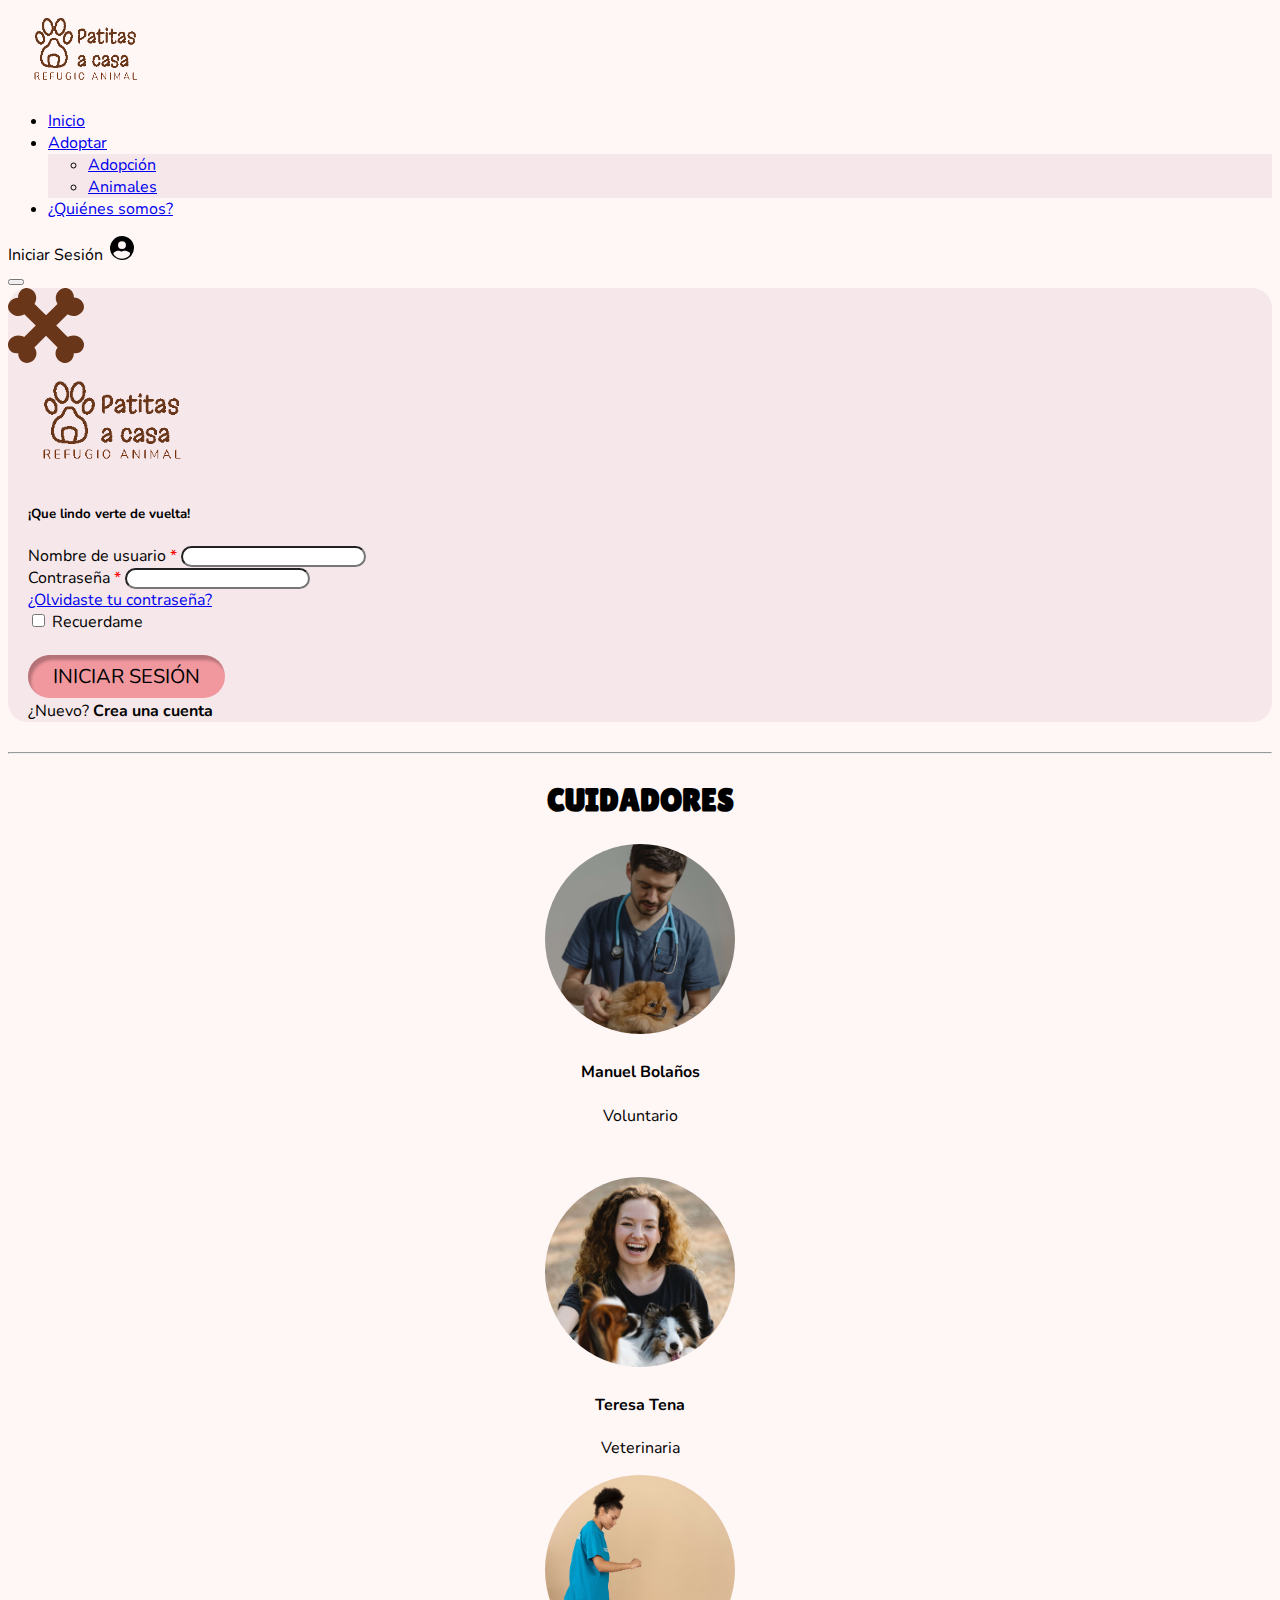
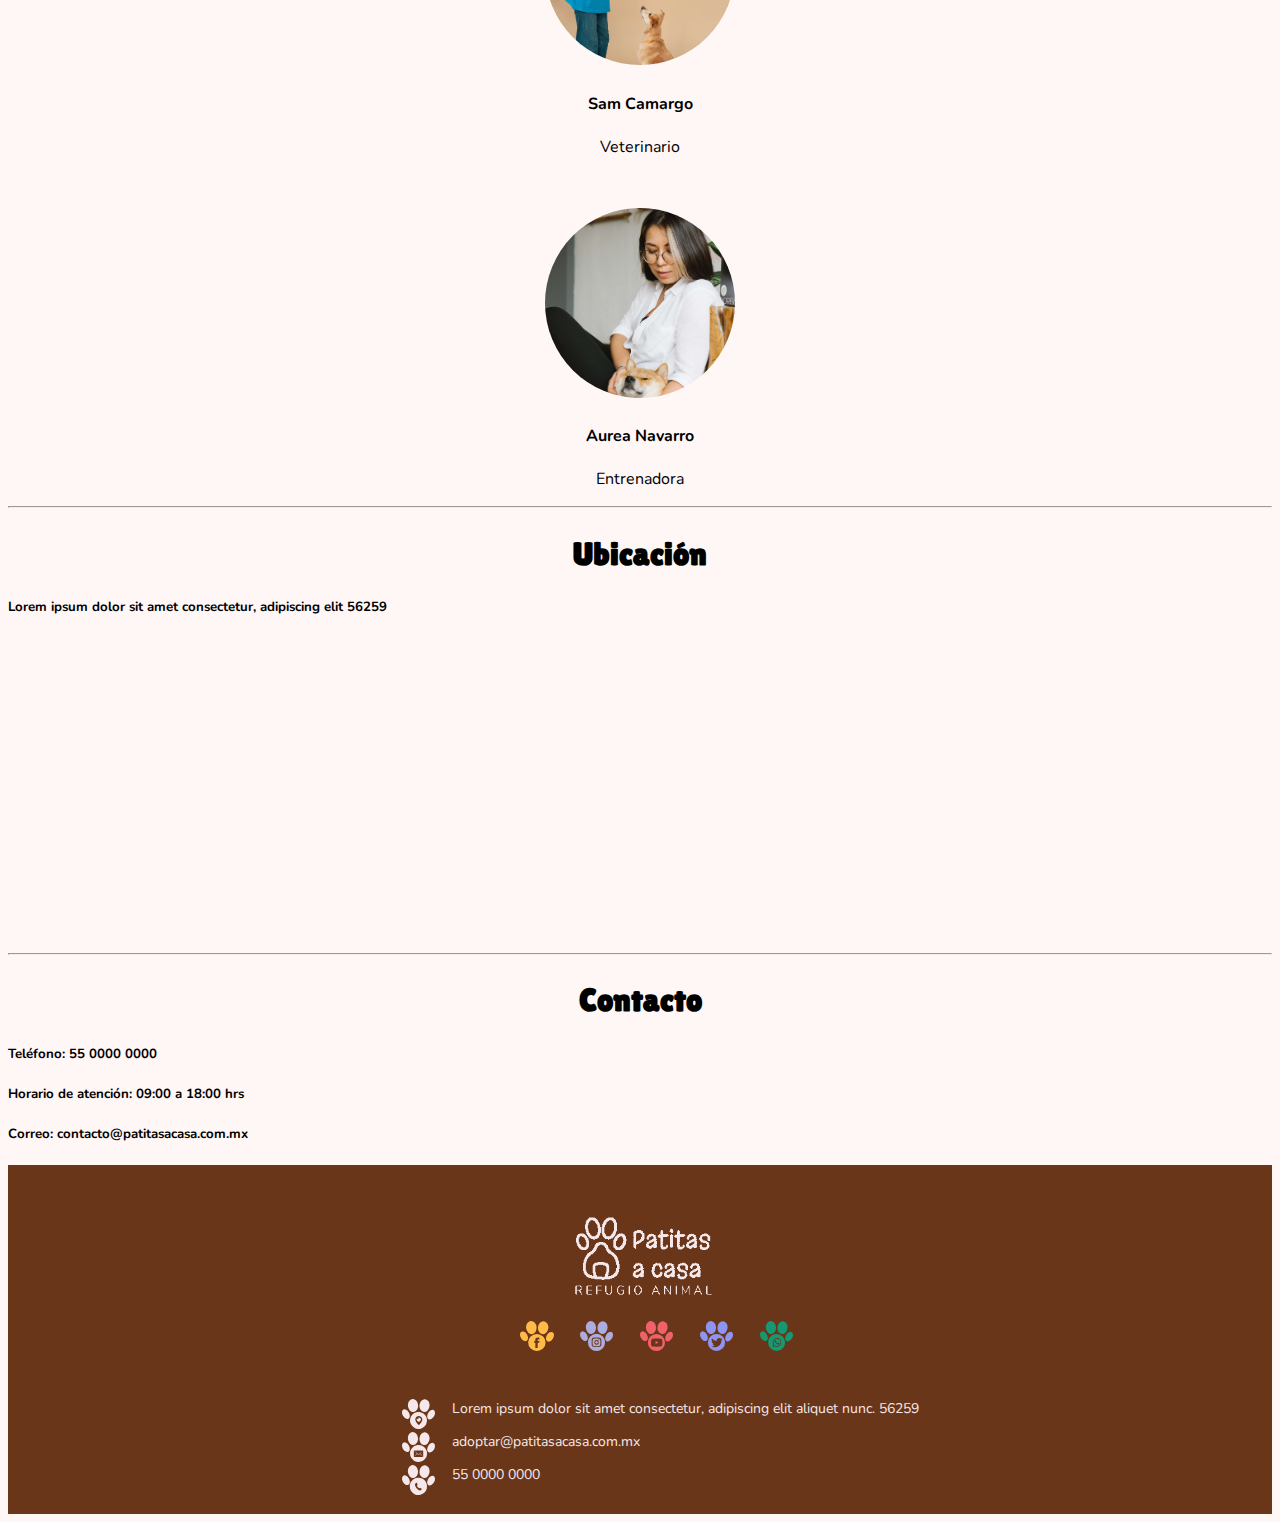
<file: about.html>
<!DOCTYPE html>
<html lang="es">
<head>
    <meta charset="UTF-8">
    <meta http-equiv="X-UA-Compatible" content="IE=edge">
    <meta name="viewport" content="width=device-width, initial-scale=1.0">
    <link rel="icon" type="image/svg" href="./logo/pac_op1.svg"/>
    <link rel="stylesheet" type="text/css" href="./styles/styles.css">
    <link rel="stylesheet" type="text/css" href="./styles/about.css">
    <script src="./js/login.js"></script>
    <script src="https://code.jquery.com/jquery-2.1.3.min.js"></script>
    <script src="https://cdn.jsdelivr.net/npm/@popperjs/core@2.9.2/dist/umd/popper.min.js" integrity="sha384-IQsoLXl5PILFhosVNubq5LC7Qb9DXgDA9i+tQ8Zj3iwWAwPtgFTxbJ8NT4GN1R8p" crossorigin="anonymous"></script>
    <link rel="stylesheet" href="https://cdn.jsdelivr.net/npm/bootstrap@5.2.3/dist/css/bootstrap.min.css"
        integrity="sha384-rbsA2VBKQhggwzxH7pPCaAqO46MgnOM80zW1RWuH61DGLwZJEdK2Kadq2F9CUG65" crossorigin="anonymous">
    <script src="https://cdn.jsdelivr.net/npm/bootstrap@5.2.3/dist/js/bootstrap.min.js"
        integrity="sha384-cuYeSxntonz0PPNlHhBs68uyIAVpIIOZZ5JqeqvYYIcEL727kskC66kF92t6Xl2V"
        crossorigin="anonymous"></script>
    <title>¿Quiénes somos?</title>
</head>
<body>
    <nav class="navbar navbar-expand-sm flex-sm-nowrap flex-wrap">
        <div class="container-fluid">            
            <a class="navbar-brand flex-grow-0" href="./index.html">
                <img src="./logo/cafe.png" alt="patitas_a_casa_logo" width="150" height="80">
            </a>
            <div class="navbar-collapse collapse flex-grow-1 justify-content-center" id="navbar5">
                <ul class="navbar-nav mx-auto">
                    <li class="nav-item">
                        <a class="nav-link" aria-current="page" href="./index.html">Inicio</a>
                    </li>
                    <li class="nav-item dropdown">
                        <a class="nav-link dropdown-toggle" href="#" role="button" data-bs-toggle="dropdown" aria-expanded="false">
                          Adoptar
                        </a>
                        <ul class="dropdown-menu" style="background: #f6e8ea;">
                          <li><a class="dropdown-item" href="./adoption.html">Adopción</a></li>
                          <li><a class="dropdown-item" href="./animals.html">Animales</a></li>
                        </ul>
                    </li>
                    <li class="nav-item">
                        <a class="nav-link active" href="./about.html">¿Quiénes somos?</a>
                    </li>
                </ul>
            </div>
            <div class="flex-grow-2 ms-auto mb-2 mb-lg-0">
                <a class="nav-link d-flex" data-bs-toggle="modal" data-bs-target="#loginModal"
                        style="cursor: pointer; color: black">
                        Iniciar Sesión
                        <img src="./icons/perfil.svg" alt="Logo" width="30" height="24">
                </a>
            </div>
            <button class="navbar-toggler flex-grow-sm-1 flex-grow-0 me-2" type="button" data-bs-toggle="collapse" data-bs-target="#navbar5">
                <span class="navbar-toggler-icon"></span>
            </button>
        </div>
    </nav>
    <!--Login modal-->
    <div class="modal fade" id="loginModal" tabindex="-1" aria-labelledby="loginModalLabel" aria-hidden="true">
        <div class="modal-dialog login_modal">
            <div class="modal-content">
                <div class="modal-header">
                    <a class="w-100">
                        <img style="cursor: pointer;" class="login_close_img float-end" data-bs-dismiss="modal"
                            aria-label="Close" src="./icons/cerrar.svg" alt="cerrar">
                    </a>
                </div>
                <div class="modal-body">
                    <div class="text-center">
                        <img class="footer_logo" src="./logo/cafe.png" alt="PATITAS A CASA">
                    </div>
                    <div class="login_form">
                        <div style="display: block;" id="signInForm">
                            <h5 class="fw-bold text-center">¡Que lindo verte de vuelta!</h5>
                            <div class="mb-3">
                                <label for="nameInput" class="form-label">Nombre de usuario <span
                                        style="color: red;">*</span></label>
                                <input type="text" class="form-control" id="nameInput" required>
                            </div>
                            <div class="mb-3">
                                <label for="loginPasswordInput" class="form-label">Contraseña <span
                                        style="color: red;">*</span></label>
                                <input type="password" class="form-control" id="loginPasswordInput" required>
                            </div>
                            <div class="row">
                                <div class="col">
                                    <a href="#">¿Olvidaste tu contraseña?</a>
                                </div>
                                <div class="col">
                                    <div class="form-check float-end">
                                        <input class="form-check-input" type="checkbox" value="" id="rememberCheck">
                                        <label class="form-check-label" for="rememberCheck">
                                            Recuerdame
                                        </label>
                                    </div>
                                </div>
                            </div>
                            <div class="text-center" style="margin-top: 30px;">

                                <a style="cursor: pointer;" class="btn_small w-100" onclick="logIn(1)">INICIAR SESIÓN</a>
                                <p style="margin-top: 10px;">¿Nuevo? <a onclick="showForm(1)" style="cursor: pointer;"><strong>Crea
                                    una cuenta</strong></a></p>
                            </div>
                        </div>
                        <div style="display: none;" id="signUpForm">
                            <h5 class="fw-bold text-center">¡Me alegra mucho que engrandezcas tu familia!</h5>
                            <div class="mb-3">
                                <label for="nameSignUpInput" class="form-label">Nombre y apellido <span
                                        style="color: red;">*</span></label>
                                <input type="text" class="form-control" id="nameSignUpInput">
                            </div>
                            <div class="mb-3">
                                <label for="emailInput" class="form-label">Dirección de correo electrónico <span
                                        style="color: red;">*</span></label>
                                <input type="email" class="form-control" id="emailInput">
                            </div>
                            <div class="mb-3">
                                <label for="signupPasswordInput" class="form-label">Crea contraseña <span
                                        style="color: red;">*</span></label>
                                <input type="password" class="form-control" id="signupPasswordInput">
                            </div>
                            <div class="text-center" style="margin-top: 30px;">
                                <a href="#" class="btn_small w-100" onclick="logIn(2)">CONFIGURAR TU CUENTA</a>
                                <p style="margin-top: 10px;">¿Ya tienes cuenta? <a onclick="showForm(0)"
                                        style="cursor: pointer;"><strong>Inicia sesión aquí</strong></a></p>
                            </div>
                        </div>
                    </div>                        
                </div>
            </div>
        </div>
    </div>
    <!--Login modal-->
    <hr>
    <div>
        <h2>CUIDADORES</h2>
        <div class="trainers row mx-auto">
            <div class="col">
                <img class="img_trainer" src="./images/trainers/trainer1.jpg" alt="cuidador">
                <h4 class="fw-bold">Manuel Bolaños</h4>
                <p>Voluntario</p>
            </div>
            <div class="col trainers_margin">
                <img class="img_trainer" src="./images/trainers/trainer2.jpg" alt="cuidador">
                <h4 class="fw-bold">Teresa Tena</h4>
                <p>Veterinaria</p>
            </div>
            <div class="col">
                <img class="img_trainer" src="./images/trainers/trainer3.jpg" alt="cuidador">
                <h4 class="fw-bold">Sam Camargo</h4>
                <p>Veterinario</p>
            </div>
            <div class="col trainers_margin">
                <img class="img_trainer" src="./images/trainers/treiner3.jpg" alt="cuidador">
                <h4 class="fw-bold">Aurea Navarro</h4>
                <p>Entrenadora</p>
            </div>
        </div>
        <hr>
        <div class="row text-center mx-auto">
            <div class="col-lg-6">
                <h2>Ubicación</h2>
                <h5>Lorem ipsum dolor sit amet consectetur, adipiscing elit 56259</h5>
            </div>
            <div class="col-lg-6">
                <iframe scrolling="no" marginheight="0" marginwidth="0" id="gmap_canvas" src="https://maps.google.com/maps?width=520&amp;height=400&amp;hl=en&amp;q=%20Tlahuac+()&amp;t=&amp;z=12&amp;ie=UTF8&amp;iwloc=B&amp;output=embed" width="100%" height="300" frameborder="0"></iframe><a href='https://maps-generator.com/'></a>
            </div>
        </div>
    </div>
    <hr>
    <div class="row text-center" style="margin: 0px 0px 20px 0px;">        
        <div class="col-lg-6">
            <h2>Contacto</h2>
            <h5>Teléfono: 55 0000 0000</h5>
            <h5>Horario de atención: 09:00 a 18:00 hrs</h5>
            <h5>Correo: contacto@patitasacasa.com.mx</h5>
        </div>        
    </div>

    <footer>
        <div class="footer_content">
            <img class="footer_logo" src="./logo/blanco.png" alt="PATITAS A CASA">

            <ul class="social">
                <li><a href="#"><img class="footer_img" src="./icons/facebook.svg" alt="Facebook"></a> </li>
                <li><a href="#"><img class="footer_img" src="./icons/instagram.svg" alt="Instragram"></a> </li>
                <li><a href="#"><img class="footer_img" src="./icons/youtube.svg" alt="Youtube"></a> </li>
                <li><a href="#"><img class="footer_img" src="./icons/twitter.svg" alt="Twitter"></a> </li>
                <li><a href="#"><img class="footer_img" src="./icons/whatsapp.svg" alt="Whatsapp"></a> </li>
            </ul>

            <ul class="contact">
                <li>
                    <img class="footer_img" src="./icons/ubicacion.svg" alt="Ubicación">
                    <p>Lorem ipsum dolor sit amet consectetur,
                        adipiscing elit aliquet nunc. 56259</p>
                </li>
                <li>
                    <img class="footer_img" src="./icons/correo.svg" alt="Correo">
                    <p>adoptar@patitasacasa.com.mx</p>
                </li>
                <li>
                    <img class="footer_img" src="./icons/telefono.svg" alt="Télefono">
                    <p>55 0000 0000</p>
                </li>
            </ul>
        </div>

    </footer>
</body>
</html>
</file>
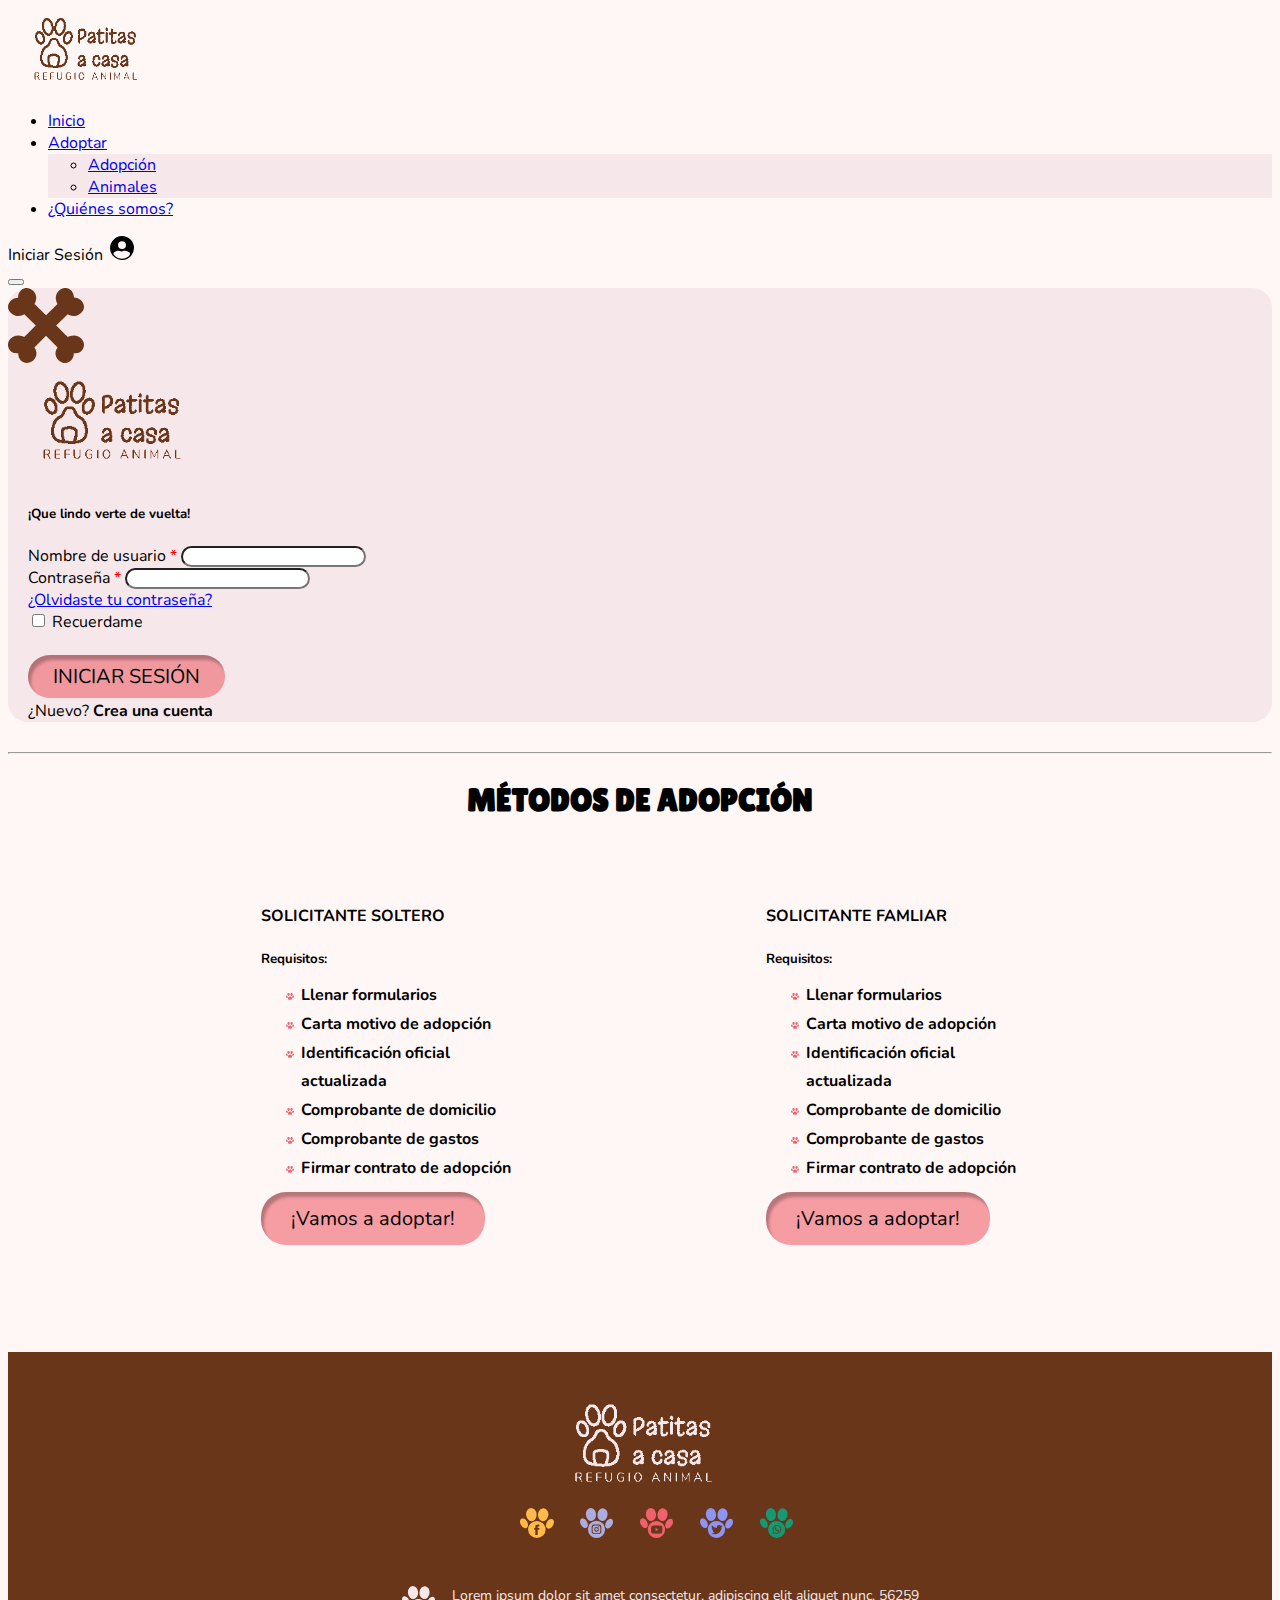
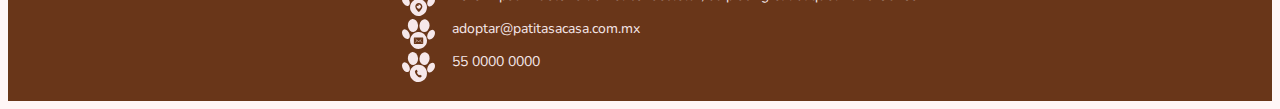
<file: adoption.html>
<!DOCTYPE html>
<html lang="es">

<head>
    <meta charset="UTF-8">
    <meta http-equiv="X-UA-Compatible" content="IE=edge">
    <meta name="viewport" content="width=device-width, initial-scale=1.0">
    <link rel="stylesheet" type="text/css" href="./styles/styles.css">
    <link rel="stylesheet" type="text/css" href="./styles/adoption.css">
    <script src="https://code.jquery.com/jquery-2.1.3.min.js"></script>
    <script src="./js/login.js"></script>
    <script src="https://cdn.jsdelivr.net/npm/@popperjs/core@2.9.2/dist/umd/popper.min.js"
        integrity="sha384-IQsoLXl5PILFhosVNubq5LC7Qb9DXgDA9i+tQ8Zj3iwWAwPtgFTxbJ8NT4GN1R8p"
        crossorigin="anonymous"></script>
    <link rel="stylesheet" href="https://cdn.jsdelivr.net/npm/bootstrap@5.2.3/dist/css/bootstrap.min.css"
        integrity="sha384-rbsA2VBKQhggwzxH7pPCaAqO46MgnOM80zW1RWuH61DGLwZJEdK2Kadq2F9CUG65" crossorigin="anonymous">
    <script src="https://cdn.jsdelivr.net/npm/bootstrap@5.2.3/dist/js/bootstrap.min.js"
        integrity="sha384-cuYeSxntonz0PPNlHhBs68uyIAVpIIOZZ5JqeqvYYIcEL727kskC66kF92t6Xl2V"
        crossorigin="anonymous"></script>
        <link rel="icon" type="image/svg" href="./logo/pac_op1.svg"/>
    <title>Adopción</title>
</head>

<body>
    <nav class="navbar navbar-expand-sm flex-sm-nowrap flex-wrap">
        <div class="container-fluid">
            <a class="navbar-brand flex-grow-0" href="./index.html">
                <img src="./logo/cafe.png" alt="patitas_a_casa_logo" width="150" height="80">
            </a>
            <div class="navbar-collapse collapse flex-grow-1 justify-content-center" id="navbar5">
                <ul class="navbar-nav mx-auto">
                    <li class="nav-item">
                        <a class="nav-link" aria-current="page" href="./index.html">Inicio</a>
                    </li>
                    <li class="nav-item dropdown">
                        <a class="nav-link dropdown-toggle" href="#" role="button" data-bs-toggle="dropdown"
                            aria-expanded="false">
                            Adoptar
                        </a>
                        <ul class="dropdown-menu" style="background: #f6e8ea;">
                            <li><a class="dropdown-item" href="./adoption.html">Adopción</a></li>
                            <li><a class="dropdown-item" href="./animals.html">Animales</a></li>
                        </ul>
                    </li>
                    <li class="nav-item">
                        <a class="nav-link active" href="./about.html">¿Quiénes somos?</a>
                    </li>
                </ul>
            </div>
            <div class="flex-grow-2 ms-auto mb-2 mb-lg-0">
                <a class="nav-link d-flex" data-bs-toggle="modal" data-bs-target="#loginModal"
                    style="cursor: pointer; color: black">
                    Iniciar Sesión
                    <img src="./icons/perfil.svg" alt="Logo" width="30" height="24">
                </a>
            </div>
            <button class="navbar-toggler flex-grow-sm-1 flex-grow-0 me-2" type="button" data-bs-toggle="collapse"
                data-bs-target="#navbar5">
                <span class="navbar-toggler-icon"></span>
            </button>
        </div>
    </nav>
    <!--Login modal-->
    <div class="modal fade" id="loginModal" tabindex="-1" aria-labelledby="loginModalLabel" aria-hidden="true">
        <div class="modal-dialog login_modal">
            <div class="modal-content">
                <div class="modal-header">
                    <a class="w-100">
                        <img style="cursor: pointer;" class="login_close_img float-end" data-bs-dismiss="modal"
                            aria-label="Close" src="./icons/cerrar.svg" alt="cerrar">
                    </a>
                </div>
                <div class="modal-body">
                    <div class="text-center">
                        <img class="footer_logo" src="./logo/cafe.png" alt="PATITAS A CASA">
                    </div>
                    <div class="login_form">
                        <div style="display: block;" id="signInForm">
                            <h5 class="fw-bold text-center">¡Que lindo verte de vuelta!</h5>
                            <div class="mb-3">
                                <label for="nameInput" class="form-label">Nombre de usuario <span
                                        style="color: red;">*</span></label>
                                <input type="text" class="form-control" id="nameInput" required>
                            </div>
                            <div class="mb-3">
                                <label for="loginPasswordInput" class="form-label">Contraseña <span
                                        style="color: red;">*</span></label>
                                <input type="password" class="form-control" id="loginPasswordInput" required>
                            </div>
                            <div class="row">
                                <div class="col">
                                    <a href="#">¿Olvidaste tu contraseña?</a>
                                </div>
                                <div class="col">
                                    <div class="form-check float-end">
                                        <input class="form-check-input" type="checkbox" value="" id="rememberCheck">
                                        <label class="form-check-label" for="rememberCheck">
                                            Recuerdame
                                        </label>
                                    </div>
                                </div>
                            </div>
                            <div class="text-center" style="margin-top: 30px;">

                                <a style="cursor: pointer;" class="btn_small w-100" onclick="logIn(1)">INICIAR SESIÓN</a>
                                <p style="margin-top: 10px;">¿Nuevo? <a onclick="showForm(1)" style="cursor: pointer;"><strong>Crea
                                    una cuenta</strong></a></p>
                            </div>
                        </div>
                        <div style="display: none;" id="signUpForm">
                            <h5 class="fw-bold text-center">¡Me alegra mucho que engrandezcas tu familia!</h5>
                            <div class="mb-3">
                                <label for="nameSignUpInput" class="form-label">Nombre y apellido <span
                                        style="color: red;">*</span></label>
                                <input type="text" class="form-control" id="nameSignUpInput">
                            </div>
                            <div class="mb-3">
                                <label for="emailInput" class="form-label">Dirección de correo electrónico <span
                                        style="color: red;">*</span></label>
                                <input type="email" class="form-control" id="emailInput">
                            </div>
                            <div class="mb-3">
                                <label for="signupPasswordInput" class="form-label">Crea contraseña <span
                                        style="color: red;">*</span></label>
                                <input type="password" class="form-control" id="signupPasswordInput">
                            </div>
                            <div class="text-center" style="margin-top: 30px;">
                                <a href="#" class="btn_small w-100" onclick="logIn(2)">CONFIGURAR TU CUENTA</a>
                                <p style="margin-top: 10px;">¿Ya tienes cuenta? <a onclick="showForm(0)"
                                        style="cursor: pointer;"><strong>Inicia sesión aquí</strong></a></p>
                            </div>
                        </div>
                    </div>                        
                </div>
            </div>
        </div>
    </div>
    <!--Login modal-->
    <main>
        <hr>
        <div id="adoptionMethods">
            <h2>MÉTODOS DE ADOPCIÓN</h2>

            <div class="adoption_container space">
                <div class="list-soltero">
                    <h4>SOLICITANTE SOLTERO</h4>
                    <h5>
                        Requisitos:
                        <br>
                        <ul class="mark_list">
                            <li>Llenar formularios</li>
                            <li>Carta motivo de adopción</li>
                            <li>Identificación oficial actualizada</li>
                            <li>Comprobante de domicilio</li>
                            <li>Comprobante de gastos</li>
                            <li>Firmar contrato de adopción</li>
                        </ul>
                    </h5>
                    <a href="#" onclick="showSection(1)" class="btn_normal float-end">¡Vamos a adoptar!</a>
                </div>
                <div class="list-familiar">
                    <h4>SOLICITANTE FAMLIAR</h4>
                    <h5>
                        Requisitos:
                        <br>
                        <ul class="mark_list">
                            <li>Llenar formularios</li>
                            <li>Carta motivo de adopción</li>
                            <li>Identificación oficial actualizada</li>
                            <li>Comprobante de domicilio</li>
                            <li>Comprobante de gastos</li>
                            <li>Firmar contrato de adopción</li>
                        </ul>
                    </h5>
                    <a href="#" onclick="showSection(1)" class="btn_normal float-end">¡Vamos a adoptar!</a>
                </div>
            </div>
        </div>

        <div class="container-fluid">
            <div class="row mx-auto" style="padding: 40px 0px 40px 0px;">
                <div id="start" style="display: none;">
                    <h2>MÉTODO DE ADOPCIÓN</h2>
                    <p>
                    <h1>SOLICITANTE</h1>
                    <div class="progress w-75" style="background: #D9D9D9; height: 25px;">
                        <div class="progress-bar" role="progressbar" aria-label="Basic example" style="width: 18%"
                            aria-valuenow="18" aria-valuemin="0" aria-valuemax="100"></div>
                    </div>
                    <p>Revisa los requisitos y los documentos que se necesita para emepezar con el proceso de adopción.</p>
                    <div class="row">
                        <div class="col-lg-6">
                            <h5>Requisitos:</h5>
                            <ul class="mark_list">
                                <li>Agendar una cita de visita al refugio</li>
                                <li>Transportadora del tamaño de la mascota</li>
                                <li>Agendar una visita a casa del solicitante</li>
                                <li>Adaptar casa para la llegada de la mascota</li>
                                <li>Comprar medicamentos si es necesario</li>
                                <li>Reporte mensual de la mascota</li>
                            </ul>
                            <h5>Documentación:</h5>
                            <ul class="mark_list">
                                <li>Identificación oficial actualizada </li>
                                <li>Comprobante de gastos</li>
                                <li>Comprobante de domicilio no mayor a 3 meses</li>
                                <li>CURP certificado</li>
                                <li>Constancia de veterinaria a la que llevaran a la mascota</li>
                            </ul>
                        </div>
                        <div class="col-lg-6">
                            <h5>Formularios:</h5>
                            <ul class="mark_list">
                                <li>Motivos de adopción</li>
                                <li>Datos personales</li>
                                <li>Datos de la veterinaria</li>
                                <li>Datos de la mascota</li>
                            </ul>
                        </div>
                        <div>
                            <a href="#" onclick="showSection(2)" class="btn_normal float-end">SIGUIENTE</a>
                        </div>
                    </div>
                </div>
                <div id="form1" style="display: none;">
                    <div class="progress w-75" style="background: #D9D9D9; height: 25px;">
                        <div class="progress-bar" role="progressbar" aria-label="Basic example" style="width: 32%"
                            aria-valuenow="32" aria-valuemin="0" aria-valuemax="100"></div>
                    </div>
                    <p>Llena el formulario con el motivo de la adopción de la mascota.</p>
                    <div class="text-center justify-content-center d-flex">
                        <div class="form_container">
                            <h4>MOTIVOS DE ADOPCIÓN</h4>
                            <form class="form_style">
                                <div class="mb-3">
                                    <label for="nameInput" class="form-label">Nombre completo <span
                                            style="color: red;">*</span></label>
                                    <input type="text" class="form-control" id="nameInput" placeholder="">
                                </div>
                                <div class="mb-3">
                                    <label for="reasonInput" class="form-label">Motivo de adopción <span
                                            style="color: red;">*</span></label>
                                    <textarea class="form-control" id="reasonInput" rows="5"></textarea>
                                </div>
                            </form>
                            <a href="#" onclick="showSection(3)" class="btn_normal">ENVIAR</a>
                        </div>
                    </div>
                </div>
                <div id="form2" style="display: none;">
                    <div class="progress w-75" style="background: #D9D9D9; height: 25px;">
                        <div class="progress-bar" role="progressbar" aria-label="Basic example" style="width: 46%"
                            aria-valuenow="46" aria-valuemin="0" aria-valuemax="100"></div>
                    </div>
                    <p>Llena el formulario con los datos personales del dueño de la mascota.</p>
                    <div class="text-center justify-content-center d-flex">
                        <div class="form_container">
                            <h4>DATOS PERSONALES</h4>
                            <form class="form_style">
                                <div class="mb-3">
                                    <label for="nameInput" class="form-label">Nombre completo <span
                                            style="color: red;">*</span></label>
                                    <input type="text" class="form-control" id="nameInput" placeholder="">
                                </div>
                                <div class="mb-3">
                                    <label for="phoneInput" class="form-label">Telefóno de contacto <span
                                            style="color: red;">*</span></label>
                                    <input type="text" class="form-control" id="phoneInput" placeholder="">
                                </div>
                                <div class="mb-3">
                                    <label for="addressInput" class="form-label">Dirección <span
                                            style="color: red;">*</span></label>
                                    <input type="text" class="form-control" id="addressInput" placeholder="">
                                </div>
                                <div class="row">
                                    <div class="col">
                                        <label for="number1Input" class="form-label">Número interior y exterior<span
                                                style="color: red;">*</span></label>
                                        <div class="row">
                                            <div class="col">
                                                <input type="text" class="form-control" id="number1Input"
                                                    placeholder="">
                                            </div>
                                            <div class="col">
                                                <input type="text" class="form-control" id="number2Input"
                                                    placeholder="">
                                            </div>
                                        </div>
                                    </div>
                                    <div class="col">
                                        <label for="postalInput" class="form-label">CP <span
                                                style="color: red;">*</span></label>
                                        <input type="text" class="form-control" id="postalInput" placeholder="">
                                    </div>
                                </div>
                                <div class="row">
                                    <div class="col">
                                        <label for="stateInput" class="form-label">Estado <span
                                                style="color: red;">*</span></label>
                                        <input type="text" class="form-control" id="stateInput" placeholder="">
                                    </div>
                                    <div class="col">
                                        <label for="countryInput" class="form-label">País <span
                                                style="color: red;">*</span></label>
                                        <input type="text" class="form-control" id="countryInput" placeholder="">
                                    </div>
                                </div>
                                <div class="mb-3">
                                    <label for="emailInput" class="form-label">Correo electrónico <span
                                            style="color: red;">*</span></label>
                                    <input type="text" class="form-control" id="emailInput" placeholder="">
                                </div>
                            </form>
                            <a href="#" onclick="showSection(4)" class="btn_normal">ENVIAR</a>
                        </div>
                    </div>
                </div>
                <div id="form3" style="display: none;">
                    <div class="progress w-75" style="background: #D9D9D9; height: 25px;">
                        <div class="progress-bar" role="progressbar" aria-label="Basic example" style="width: 60%"
                            aria-valuenow="60" aria-valuemin="0" aria-valuemax="100"></div>
                    </div>
                    <p>Llena el formulario con los datos de la veterinaria a la que asistirá la mascota.</p>
                    <div class="text-center justify-content-center d-flex">
                        <div class="form_container">
                            <h4>DATOS DE VETERINARIA</h4>
                            <form class="form_style">
                                <div class="mb-3">
                                    <label for="nameInput" class="form-label">Nombre del médico veterinario <span
                                            style="color: red;">*</span></label>
                                    <input type="text" class="form-control" id="nameInput" placeholder="">
                                </div>
                                <div class="mb-3">
                                    <label for="phoneInput" class="form-label">Télefono de la clínica <span
                                            style="color: red;">*</span></label>
                                    <input type="text" class="form-control" id="phoneInput" placeholder="">
                                </div>
                                <div class="mb-3">
                                    <label for="addressInput" class="form-label">Dirección <span
                                            style="color: red;">*</span></label>
                                    <input type="text" class="form-control" id="addressInput" placeholder="">
                                </div>
                                <div class="row">
                                    <div class="col">
                                        <label for="number1Input" class="form-label">Número interior o exterior<span
                                                style="color: red;">*</span></label>
                                        <div class="row">
                                            <div class="col">
                                                <input type="text" class="form-control" id="number1Input"
                                                    placeholder="">
                                            </div>
                                            <div class="col">
                                                <input type="text" class="form-control" id="number2Input"
                                                    placeholder="">
                                            </div>
                                        </div>
                                    </div>
                                    <div class="col">
                                        <label for="postalInput" class="form-label">CP <span
                                                style="color: red;">*</span></label>
                                        <input type="text" class="form-control" id="postalInput" placeholder="">
                                    </div>
                                </div>
                                <div class="row">
                                    <div class="col">
                                        <label for="stateInput" class="form-label">Estado <span
                                                style="color: red;">*</span></label>
                                        <input type="text" class="form-control" id="stateInput" placeholder="">
                                    </div>
                                    <div class="col">
                                        <label for="countryInput" class="form-label">País <span
                                                style="color: red;">*</span></label>
                                        <input type="text" class="form-control" id="countryInput" placeholder="">
                                    </div>
                                </div>
                                <div class="mb-3">
                                    <label for="emailInput" class="form-label">Correo electrónico <span
                                            style="color: red;">*</span></label>
                                    <input type="text" class="form-control" id="emailInput" placeholder="">
                                </div>
                            </form>
                            <a href="#" onclick="showSection(5)" class="btn_normal">ENVIAR</a>
                        </div>
                    </div>
                </div>
                <div id="form4" style="display: none;">
                    <div class="progress w-75" style="background: #D9D9D9; height: 25px;">
                        <div class="progress-bar" role="progressbar" aria-label="Basic example" style="width: 74%"
                            aria-valuenow="74" aria-valuemin="0" aria-valuemax="100"></div>
                    </div>
                    <p>Llena el formulario de la mascota que se adoptará.</p>
                    <div class="text-center justify-content-center d-flex">
                        <div class="form_container">
                            <h4>DATOS DE TU NUEVA MASCOTA</h4>
                            <form class="form_style">
                                <div class="mb-3">
                                    <label for="namePetInput" class="form-label">Nombre que tenía asignado <span
                                            style="color: red;">*</span></label>
                                    <input type="text" class="form-control" id="namePetInput" placeholder="">
                                </div>
                                <div class="mb-3">
                                    <label for="newNamePetInput" class="form-label">Nombre que se le asignará <span
                                            style="color: red;">*</span></label>
                                    <input type="text" class="form-control" id="newNamePetInput" placeholder="">
                                </div>
                                <div class="mb-3">
                                    <label for="numberPetInput" class="form-label">Número de mascota que ingresa a casa
                                        <span style="color: red;">*</span></label>
                                    <input type="text" class="form-control" id="numberPetInput" placeholder="">
                                </div>
                                <div class="mb-3">
                                    <label for="agePetInput" class="form-label">Edad de la mascota <span
                                            style="color: red;">*</span></label>
                                    <input type="text" class="form-control" id="agePetInput" placeholder="">
                                </div>
                                <div class="mb-3">
                                    <label for="datePetInput" class="form-label">Fecha apróximada de nacimiento <span
                                            style="color: red;">*</span></label>
                                    <input type="text" class="form-control" id="datePetInput" placeholder="">
                                </div>
                                <div class="form-check">
                                    <input class="form-check-input" type="checkbox" value="" id="vaccinePet">
                                    <label class="form-check-label" for="vaccinePet">
                                        Cuenta con todas sus vacunas
                                    </label>
                                </div>
                                <div class="form-check">
                                    <input class="form-check-input" type="checkbox" value="" id="terms">
                                    <label class="form-check-label" for="terms">
                                        Acepta <span class="fw-bold">Política de Privacidad y Protección de Datos
                                            Personales</span>.
                                    </label>
                                </div>
                            </form>
                            <a href="#" onclick="showSection(6)" class="btn_normal">ENVIAR</a>
                        </div>
                    </div>
                </div>
                <div id="end" style="display: none;">
                    <div class="progress w-75" style="background: #D9D9D9; height: 25px;">
                        <div class="progress-bar" role="progressbar" aria-label="Basic example" style="width: 100%"
                            aria-valuenow="100" aria-valuemin="0" aria-valuemax="100"></div>
                    </div>
                    <div class="text-center" style="padding-top: 30px;">
                        <div class="row">
                            <div class="col-lg-2"></div>
                            <div class="col-lg-8">
                                <h1><img class="izquierda" src="./images/animals/cat_illus.png" alt="gato ilustración"><img  class="derecha" src="./images/animals/dog_illus.png" alt="perro ilustración">
                                COMPLETASTE TU REGISTRO PARA ADOPTAR A TU MASCOTA</h1></h1>
                                <h2>¡GRACIAS!</h2>
                            </div>
                            <div class="col-lg-2"></div>
                        </div>
                        <br>
                        <div>
                            <a href="./index.html" class="btn_normal">REGRESAR AL INICIO</a>
                        </div>
                    </div>
                </div>
            </div>
        </div>
    </main>
    <footer>
        <div class="footer_content">
            <img class="footer_logo" src="./logo/blanco.png" alt="PATITAS A CASA">

            <ul class="social">
                <li><a href="#"><img class="footer_img" src="./icons/facebook.svg" alt="Facebook"></a> </li>
                <li><a href="#"><img class="footer_img" src="./icons/instagram.svg" alt="Instragram"></a> </li>
                <li><a href="#"><img class="footer_img" src="./icons/youtube.svg" alt="Youtube"></a> </li>
                <li><a href="#"><img class="footer_img" src="./icons/twitter.svg" alt="Twitter"></a> </li>
                <li><a href="#"><img class="footer_img" src="./icons/whatsapp.svg" alt="Whatsapp"></a> </li>
            </ul>

            <ul class="contact">
                <li>
                    <img class="footer_img" src="./icons/ubicacion.svg" alt="Ubicación">
                    <p>Lorem ipsum dolor sit amet consectetur,
                        adipiscing elit aliquet nunc. 56259</p>
                </li>
                <li>
                    <img class="footer_img" src="./icons/correo.svg" alt="Correo">
                    <p>adoptar@patitasacasa.com.mx</p>
                </li>
                <li>
                    <img class="footer_img" src="./icons/telefono.svg" alt="Télefono">
                    <p>55 0000 0000</p>
                </li>
            </ul>
        </div>
        <script src="./js/adoption.js"></script>
    </footer>
</body>

</html>
</file>
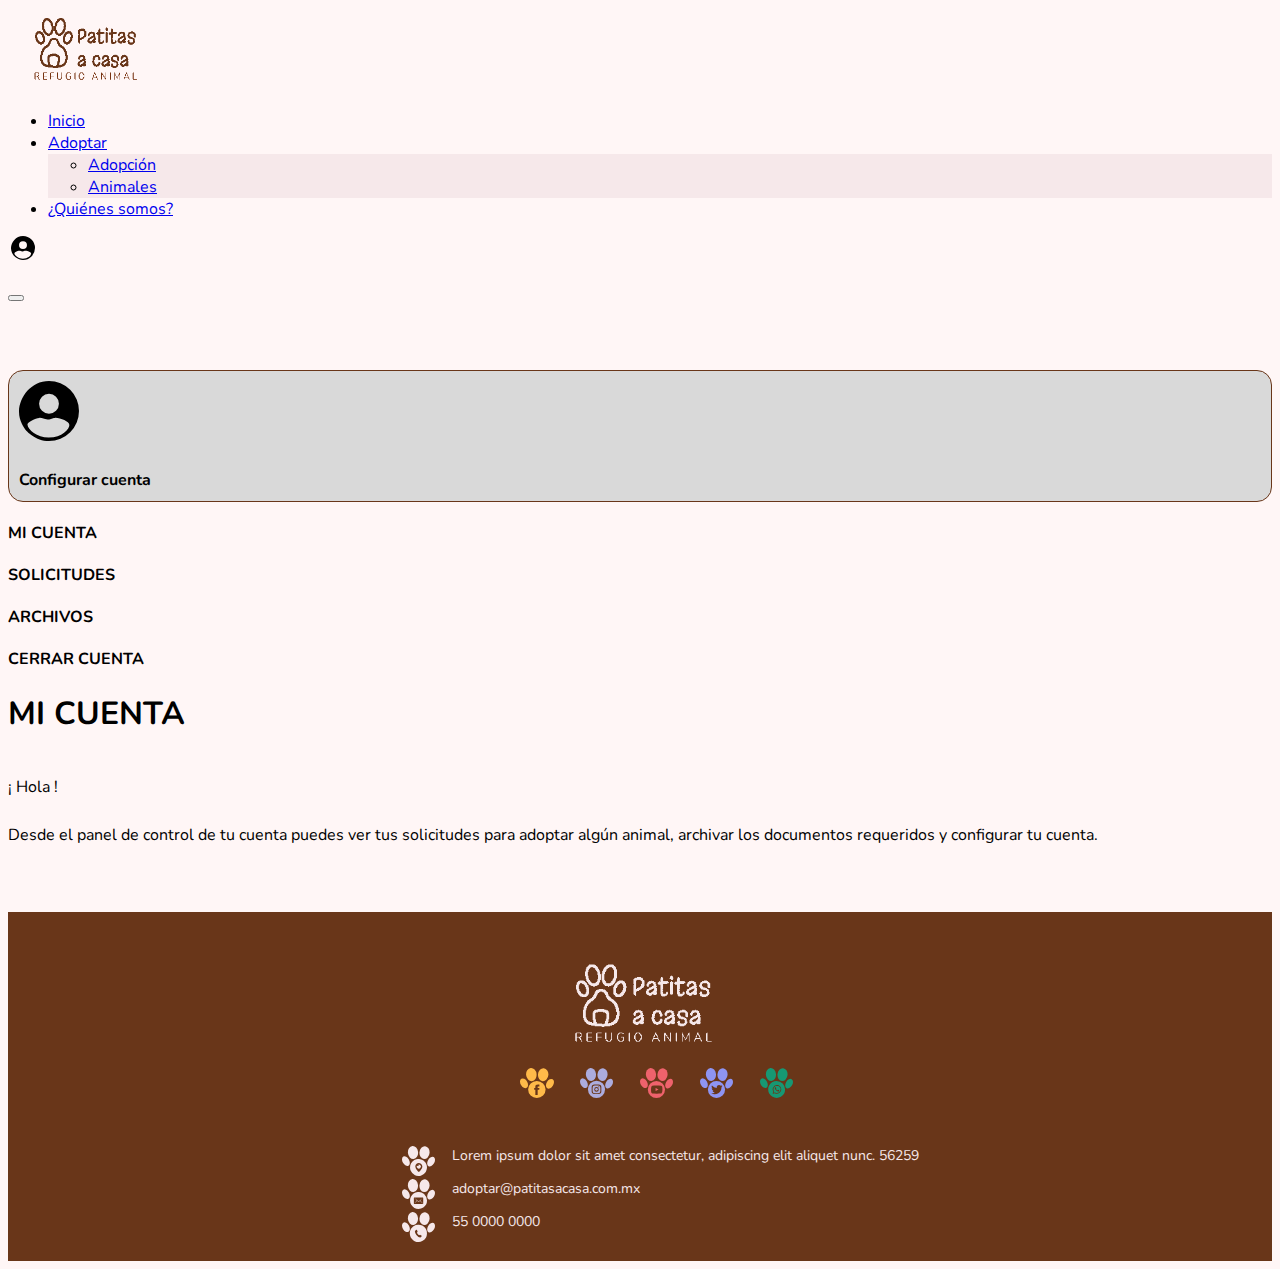
<file: profile.html>
<!DOCTYPE html>
<html lang="es">

<head>
    <meta charset="UTF-8">
    <meta http-equiv="X-UA-Compatible" content="IE=edge">
    <meta name="viewport" content="width=device-width, initial-scale=1.0">
    <title>Mi Cuenta</title>
    <link rel="icon" type="image/svg" href="./logo/pac_op1.svg"/>
    <link rel="stylesheet" type="text/css" href="./styles/styles.css">
    <link rel="stylesheet" type="text/css" href="./styles/profile.css">
    <script src="https://code.jquery.com/jquery-2.1.3.min.js"></script>
    <script src="./js/login.js"></script>
    <script src="./js/profile.js"></script>
    <script src="https://cdn.jsdelivr.net/npm/@popperjs/core@2.9.2/dist/umd/popper.min.js" integrity="sha384-IQsoLXl5PILFhosVNubq5LC7Qb9DXgDA9i+tQ8Zj3iwWAwPtgFTxbJ8NT4GN1R8p" crossorigin="anonymous"></script>
    <link rel="stylesheet" href="https://cdn.jsdelivr.net/npm/bootstrap@5.2.3/dist/css/bootstrap.min.css"
        integrity="sha384-rbsA2VBKQhggwzxH7pPCaAqO46MgnOM80zW1RWuH61DGLwZJEdK2Kadq2F9CUG65" crossorigin="anonymous">
    <script src="https://cdn.jsdelivr.net/npm/bootstrap@5.2.3/dist/js/bootstrap.min.js"
        integrity="sha384-cuYeSxntonz0PPNlHhBs68uyIAVpIIOZZ5JqeqvYYIcEL727kskC66kF92t6Xl2V"
        crossorigin="anonymous"></script>
</head>
<body>
    <nav class="navbar navbar-expand-sm flex-sm-nowrap flex-wrap">
        <div class="container-fluid">
            <a class="navbar-brand flex-grow-0" href="./index.html">
                <img src="./logo/cafe.png" alt="patitas_a_casa_logo" width="150" height="80">
            </a>
            <div class="navbar-collapse collapse flex-grow-1 justify-content-center" id="navbar5">
                <ul class="navbar-nav mx-auto">
                    <li class="nav-item">
                        <a class="nav-link" aria-current="page" href="./index.html">Inicio</a>
                    </li>
                    <li class="nav-item dropdown">
                        <a class="nav-link dropdown-toggle" href="#" role="button" data-bs-toggle="dropdown" aria-expanded="false">
                          Adoptar
                        </a>
                        <ul class="dropdown-menu" style="background: #f6e8ea;">
                          <li><a class="dropdown-item" href="./adoption.html">Adopción</a></li>
                          <li><a class="dropdown-item" href="./animals.html">Animales</a></li>
                        </ul>
                    </li>
                    <li class="nav-item">
                        <a class="nav-link" href="./about.html">¿Quiénes somos?</a>
                    </li>
                </ul>
            </div>
            <div class="flex-grow-2 ms-auto mb-2 mb-lg-0">
                <a class="nav-link d-flex" style="cursor: pointer; color: black">
                    <img src="./icons/perfil.svg" alt="Logo" width="30" height="24">
                    <p id="navbarName"></p>
                </a>
            </div>
            <button class="navbar-toggler flex-grow-sm-1 flex-grow-0 me-2" type="button" data-bs-toggle="collapse"
                data-bs-target="#navbar5">
                <span class="navbar-toggler-icon"></span>
            </button>
        </div>
    </nav>
    <main>
        <div class="row content_container mx-auto">
            <div class="col-lg-4 col-md-12 col-sm-12 profile_settings">
                <ul>
                    <li class="profile_data" style="margin-top: 0px; cursor: default">
                        <div class="row">
                            <div class="col-3 text-center"><img src="./icons/perfil.svg" alt="user_image" height="60px" width="60px"></div>
                            <div class="col-9">
                                <h5 class="user_name" id="mainName"></h5>
                                <a onclick="logOut()" style="cursor: pointer;">Configurar cuenta</a>
                            </div>
                        </div>
                    </li>
                    <li onclick="showSection(1)">MI CUENTA</li>
                    <li onclick="showSection(2)">SOLICITUDES</li>
                    <li onclick="showSection(3)">ARCHIVOS</li>
                    <li onclick="logOut()">CERRAR CUENTA</li>
                </ul>
            </div>            
            <div class="col-lg-8 col-md-12 col-sm-12">
                <div id="account">
                    <h1>MI CUENTA</h1>
                    <p class="fs-4" style="padding-top: 20px;">¡ Hola <span style="font-style: italic;" id="textName"></span> !</p>
                    <p style="padding-top: 10px;">Desde el panel  de control  de tu cuenta puedes  ver tus solicitudes para adoptar algún animal, archivar los documentos requeridos y configurar tu cuenta.</p>
                </div>
                <div id="requests" style="display: none;">
                    <h1>SOLICITUDES</h1>
                    <p class="fs-4" style="padding-top: 20px;">Solicitudes en proceso</p>
                    <p style="padding-top: 10px;">No hay solicitudes pendientes.</p>
                </div>
                <div id="records" style="display: none;">
                    <h1>ARCHIVOS</h1>
                    <p class="fs-4" style="padding-top: 20px;">Archivos pendientes</p>
                    <p style="padding-top: 10px;">No hay documentos pendientes por cargar.</p>
                </div>
            </div>
        </div>
    </main>
    <footer>
        <div class="footer_content">
            <img class="footer_logo" src="./logo/blanco.png" alt="PATITAS A CASA">

            <ul class="social">
                <li><a href="#"><img class="footer_img" src="./icons/facebook.svg" alt="Facebook"></a> </li>
                <li><a href="#"><img class="footer_img" src="./icons/instagram.svg" alt="Instragram"></a> </li>
                <li><a href="#"><img class="footer_img" src="./icons/youtube.svg" alt="Youtube"></a> </li>
                <li><a href="#"><img class="footer_img" src="./icons/twitter.svg" alt="Twitter"></a> </li>
                <li><a href="#"><img class="footer_img" src="./icons/whatsapp.svg" alt="Whatsapp"></a> </li>
            </ul>

            <ul class="contact">
                <li>
                    <img class="footer_img" src="./icons/ubicacion.svg" alt="Ubicación">
                    <p>Lorem ipsum dolor sit amet consectetur,
                        adipiscing elit aliquet nunc. 56259</p>
                </li>
                <li>
                    <img class="footer_img" src="./icons/correo.svg" alt="Correo">
                    <p>adoptar@patitasacasa.com.mx</p>
                </li>
                <li>
                    <img class="footer_img" src="./icons/telefono.svg" alt="Télefono">
                    <p>55 0000 0000</p>
                </li>
            </ul>
        </div>

    </footer>
</body>
</html>
</file>
<file: styles/styles.css>
@import url('https://fonts.googleapis.com/css2?family=Lilita+One&family=Nunito:wght@400;500&display=swap');

html body {
    font-family: 'Nunito';
    background: #FFF6F6;
}

h2 {
    color: rgb(31, 2f, 2f);
    font-family: Arial, Helvetica, sans-serif;
    font-size: 2em;
    font-family: 'Lilita One', cursive;
    text-align: center;
}

.btn_normal {
    background-color: #693619;
    color: black; 
    text-decoration: none;
    padding: 13px 30px;
    border-radius: 30px;
    font-family: 'Nunito';
    font-size: 20px;
    transition: .5s;
    background: rgba(239, 98, 108, 0.6);
    box-shadow: inset 3px 5px 3px rgba(0, 0, 0, 0.25);
    border-radius: 25px;
}

.btn_normal:hover {
    background-color: #EF626C;
    box-shadow: 3px 5px 3px rgba(0, 0, 0, 0.25);
    color: #F6E8EA;   
}

.btn_small {
    background-color: #693619;
    color: black; 
    text-decoration: none;
    padding: 8px 25px;
    border-radius: 30px;
    font-family: 'Nunito';
    font-size: 20px;
    transition: .5s;
    background: rgba(239, 98, 108, 0.6);
    box-shadow: inset 3px 5px 3px rgba(0, 0, 0, 0.25);
    border-radius: 25px;
}

.btn_small:hover {
    background-color: #EF626C;
    color:#f6e8ea;
}

footer {
    background: #693619;
    height: auto;
    padding-top: 40px;
}

.footer_content {
    display: flex;
    align-items: center;
    justify-content: center;
    flex-direction: column;
    text-align: center;
}

.footer_content svg {
    display: flex;
    height: 30px;
    width: auto;
    gap: 25px;
}

.footer_logo {    
    height: 100px;
    width: auto;    
}

.footer_img {
    position: absolute;
    height: 30px;
    width: auto;
    gap: 25px;
}

.social {
    list-style: none;
    display: flex;
    align-items: center;
    justify-content: center;
    margin: 1rem 0 3rem 0;    
    padding-left: 0;
}

.social li {
    margin: 0 30px;
}

.contact {
    text-align: left !important;
    list-style: none;
}

.contact p {
    margin-left: 50px;
    font-size: 14px;
    color: #f6e8ea ;
}

.login_modal {
    background: #f6e8ea;
    border-radius: 20px;
}

.login_close_img {
    width: 6%;
}

.login_form {
    margin: 30px 20px 30px 20px;
}

.login_form input {
    border-radius: 20px;
}
</file>
<file: styles/about.css>
.trainers {
    text-align: center;
}

.trainers img {
    width: 190px;
    height: 190px;
    object-fit: cover;
    border-radius: 50%;
}

.trainers_margin {
    margin-top: 50px !important;
}
</file>
<file: styles/adoption.css>
.adoption_container {
    display: grid;
    grid-template-columns: repeat(5, 1fr);
    grid-template-rows: 1fr;
    grid-column-gap: 0px;
    grid-row-gap: 0px;
    padding: 40px 0px 40px 0px;
}

.mark_list {
    list-style-image: url('./../icons/huella-negro-vacio.svg');
}

.mark_list li {
    font-size: medium;
    line-height: 1.8em;
}


.list-soltero {
    grid-area: 1 / 2 / 2 / 3;
}

.list-familiar {
    grid-area: 1 / 4 / 2 / 5;
}

.progress-bar {
    background-color: #EF626C !important;
    background: url('./../icons/huella-negro-rll.svg') no-repeat right;
    background-size: contain;
    border-radius: 15px;
}

.form_container {
    padding: 40px 0px 40px 0px;
    background: #F6E8EA;
    width: 100% !important;
    box-shadow: 8px 8px 4px rgba(0, 0, 0, 0.25);
    border-radius: 12px;
    align-self: center;
}

.form_style {
    text-align: left;
    margin: 40px 30px 40px 30px;
}

.col-lg-8 h1{
    font-size: xx-large;
    font-family: 'Lilita One';
    text-align: center;
}

.col-lg-8 h2{
    font-size: 3em;
    letter-spacing: 1vh;
    font-family: 'Lilita One';
    text-align: center;
}

img.izquierda {
    width: 20%;
    height: auto;
    float: left;
}

img.derecha {
    width: 15%;
    height:auto;
    float: right;
}
</file>
<file: styles/profile.css>
.content_container {
    padding: 50px 0px 50px 0px;
}

.profile_settings ul {
    list-style-type: none;
    padding-left: 0px;
    list-style-position: inside;
}

.profile_settings ul li {
    cursor: pointer;
    margin: 20px 0px 20px 0px;
    font-family: 'Nunito';
    font-style: normal;
    font-weight: 700;
}

.profile_data {
    box-sizing: border-box;
    background: #D9D9D9;
    border: 1px solid #693619;
    border-radius: 15px;
    padding: 10px 10px 10px 10px;
}

.user_name {
    color: #693619;
}
</file>
